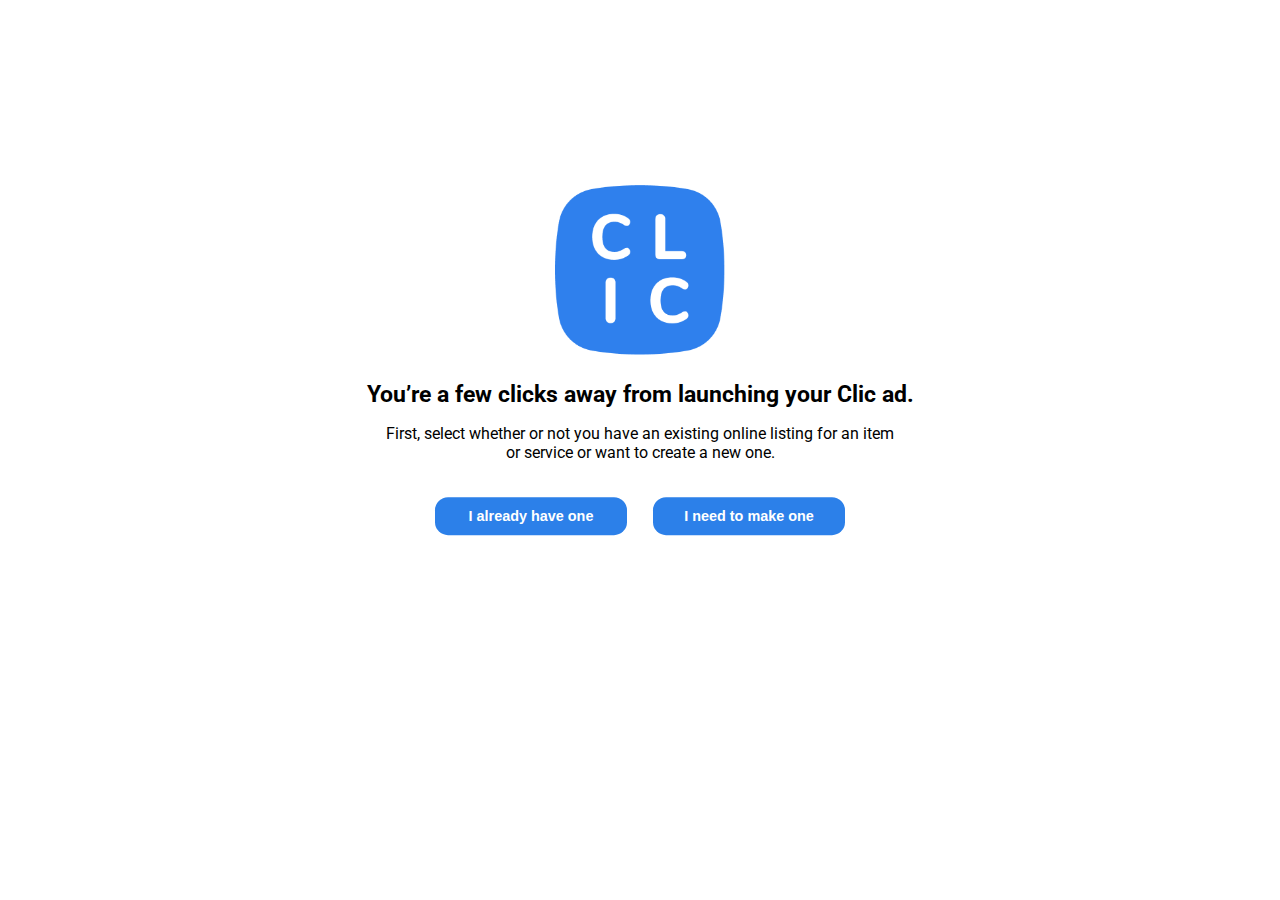
<file: index.html>
<!DOCTYPE HTML>
<meta name="viewport" content="width=device-width, initial-scale=1.0"> 

<html>
<head>
<link rel="icon" type="image/png" href="logo.jpg"/>
<link rel="stylesheet" href="style.css">  
</head>
<title>Clic Labs Inc.</title>
<body>
<div class = "display">
    <a href="index.html"><img style = "width: 170px;" src="logo.jpg" alt="logo" /></a>
    <div>
        <div class = "spacer"></div>
    </div>
    <h1 class = "title">You’re a few clicks away from launching your Clic ad. </h1>
    <center>
       <p class = "blurb" style = "text-align: center; width: 80%"> First, select whether or not you have an existing online listing for an item or service or want to create a new one. </p> 
    </center>
        <div class = "spacer"></div>
        <div class = "spacer"></div>
        <div class = "spacer"></div>
    <button><a class = "name" style = "text-decoration: none; color: white;" href = "link.html">I already have one</a></button>
    <div class = "divider"></div>
    <button><a class = "name" style = "text-decoration: none; color: white" href = "advertiseinput.html">I need to make one</a></button>
</div>
</body>	
	
</html>
</file>
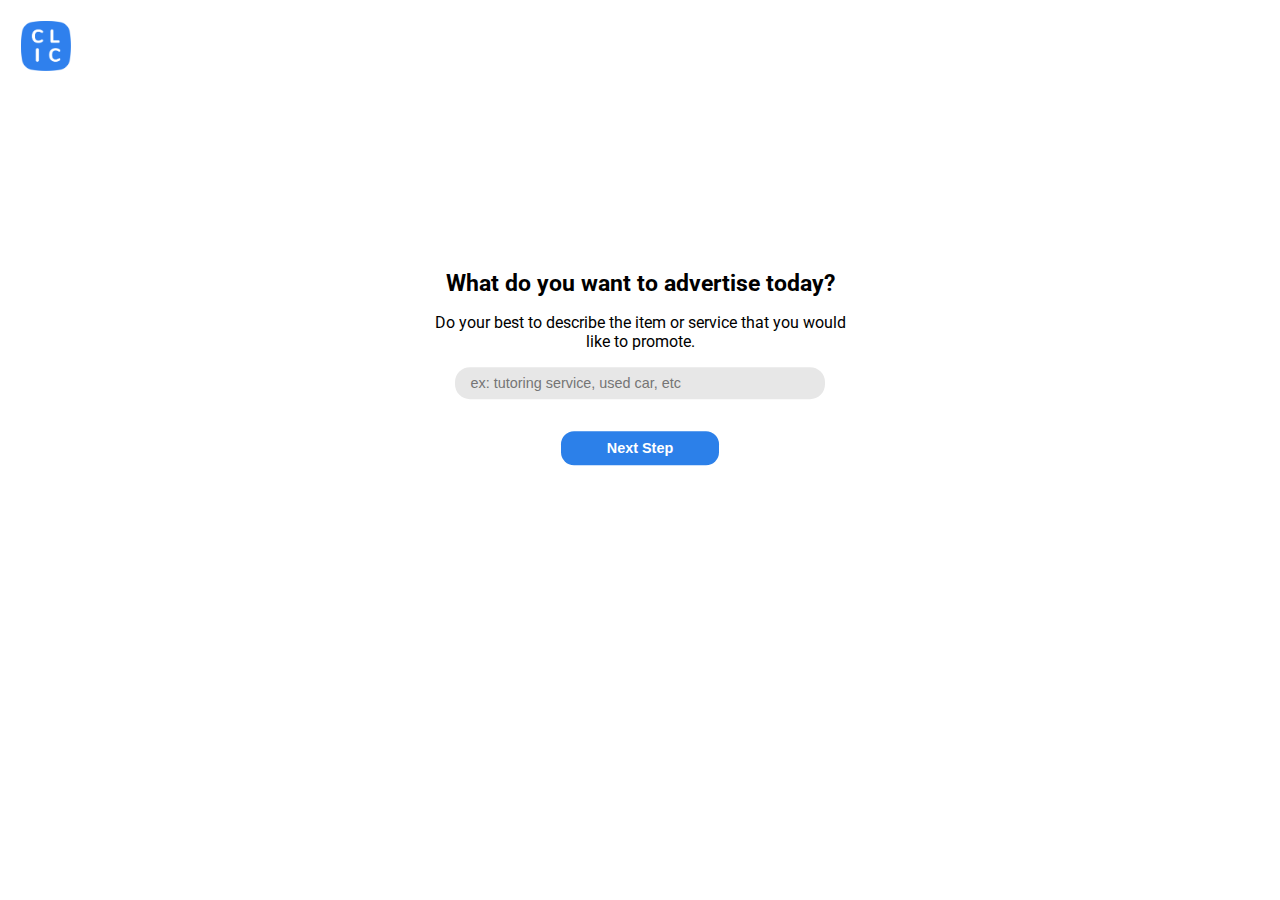
<file: advertiseinput.html>
<!DOCTYPE HTML>
<meta name="viewport" content="width=device-width, initial-scale=1.0"> 

<html>
<head>
<link rel="icon" type="image/png" href="logo.jpg"/>
<link rel="stylesheet" href="style.css">  
</head>
<title>Clic Labs Inc.</title>
<a href="index.html"><img align = "left" style = "width: 50px; margin: 1%" src="logo.jpg" alt="logo" /></a>
<body>
<div class = "display">
    <h1 class = "title">What do you want to advertise today?</h1>
   <center>
       <p style = "text-align: center; width: 80%">Do your best to describe the item or service that you would like to promote.</p> 
    </center>
<form>
  <input style = "font-size: 90%; text-indent: 10px; border-radius: 15px; width: 70%; height: 30px; border: none; background-color: #E7E7E7" type="text" id="fname" name="fname" placeholder=" ex: tutoring service, used car, etc"><br>
</form>
        <div class = "spacer"></div>
        <div class = "spacer"></div>
        <div class = "spacer"></div>
        <div class = "spacer"></div>
        <div class = "spacer"></div>
        <div class = "spacer"></div>

 <button><a class = "name" style = "text-decoration: none; color: white" href = "info.html">Next Step</a></button>
</div>
</body>	
	
</html>
</file>
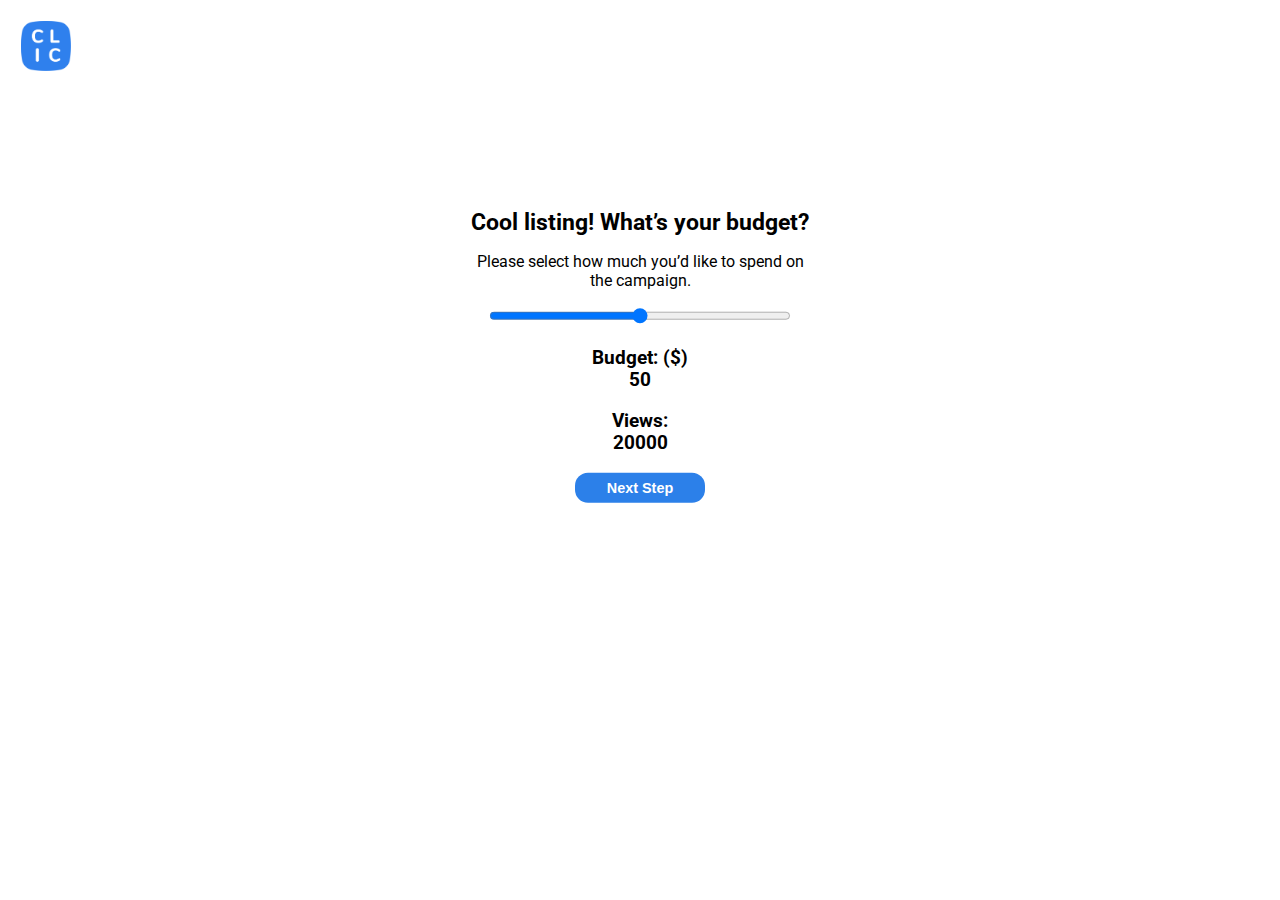
<file: budget.html>
<!DOCTYPE HTML>
<meta name="viewport" content="width=device-width, initial-scale=1.0"> 

<html>
<head>
<link rel="icon" type="image/png" href="logo.jpg"/>
<link rel="stylesheet" href="style.css">  
</head>
<title>Clic Labs Inc.</title>
<a href="index.html"><img align = "left" style = "width: 50px; margin: 1%" src="logo.jpg" alt="logo" /></a>
<body>
<div class = "display">
    <h1 class = "title">Cool listing!  What’s your budget?</h1>
   <center>
       <p style = "text-align: center; width: 80%">Please select how much you’d like to spend on the campaign. </p> 
    </center>
    <center>
 <div class="frame">

<input value = "50" style = "width: 70%" type="range" id="slide1" min="0" max="100" value=0 step=1 onchange="printValue('slide1', 'rangeValue1'), printValue2('slide1', 'rangeValue2')">
     
<script>
function printValue(sliderID, spanbox) {
    var x = document.getElementById(spanbox);
    var y = document.getElementById(sliderID);
    x.value = y.value;
    document.getElementById("asdf").innerHTML = x.value;
    var views = 1000*(x.value/2.5);
    document.getElementById("lol").innerHTML = views;
}
    function printValue2(sliderID, spanbox) {
    var x = document.getElementById(spanbox);
    var y = document.getElementById(sliderID);
    x.value = Math.round (1000*(y.value/2.5));
    var views = 1000*(x.value/2.5);
    document.getElementById("lol").innerHTML = views;
}
function slideValue(sliderID, spanbox){
    var x = document.getElementById(spanbox);
    var y = document.getElementById(sliderID);
    y.value = parseInt(x.value);
}
window.onload = function() { printValue('slide1', 'rangeValue1');}
</script> 

     
</div>
</center>

         <h3 style = "text-align: center"> Budget: ($) <br>
             
             <div id = "asdf"> </div>


        </h3>

         <h3 style = "text-align: center"> Views: <br>
    
<div id = "lol"> </div>
             </h3>
       <button><a class = "name" style = "text-decoration: none; color: white" href = "info.html">Next Step</a></button>
          <div class = "spacer"></div>      <input class = "beep" style = "font-size: 0%; font-weight: 700; width: 8%; border-radius: 10px; border: none" type=text id="rangeValue1" value=0 width=25% onchange="slideValue('slide1', 'rangeValue1');">
</div>
</body>
    

    
    
    
	
</html>
</file>
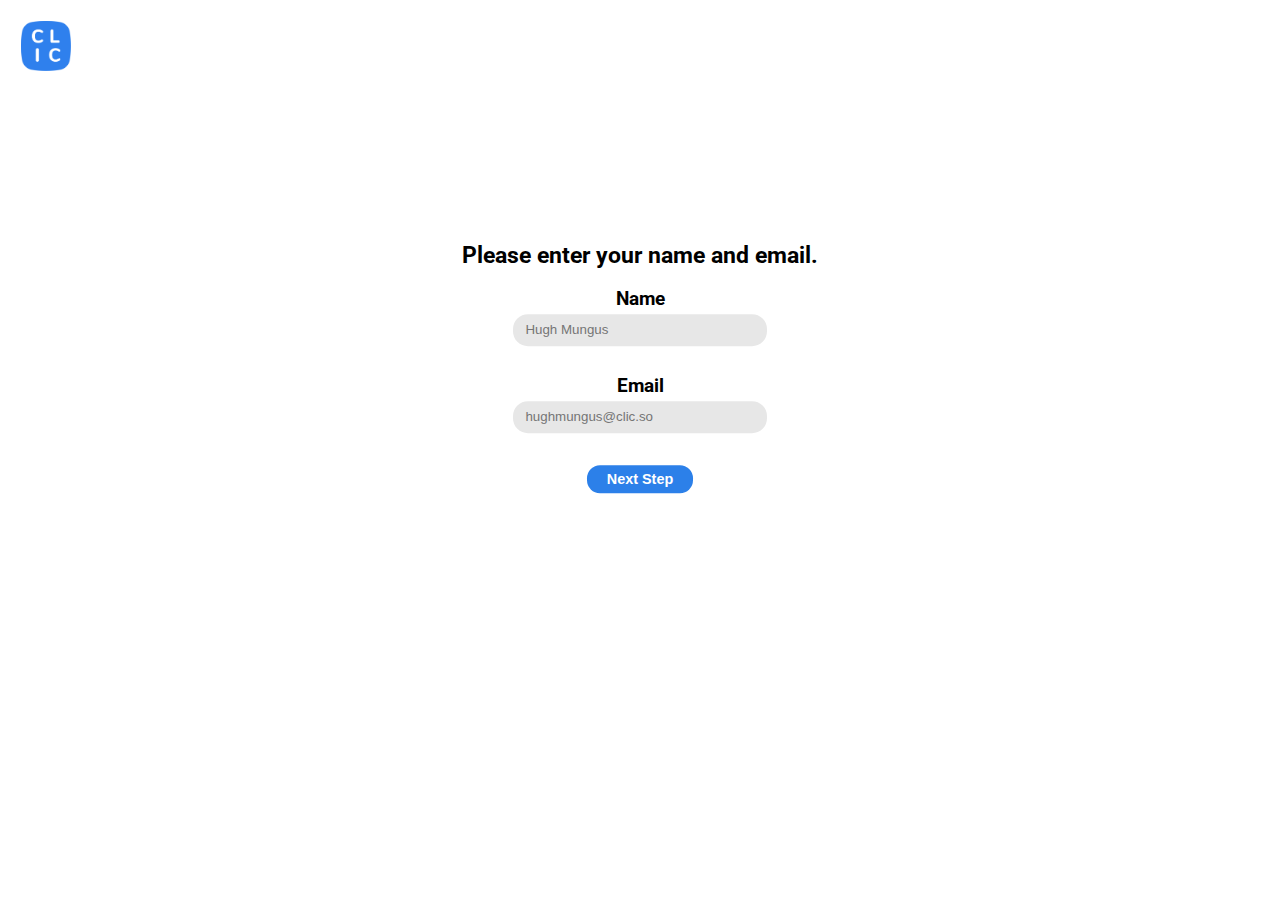
<file: info.html>
<!DOCTYPE HTML>
<meta name="viewport" content="width=device-width, initial-scale=1.0"> 

<html>
<head>
<link rel="icon" type="image/png" href="logo.jpg"/>
<link rel="stylesheet" href="style.css">  
</head>
<title>Clic Labs Inc.</title>

<a href="index.html"><img align = "left" style = "width: 50px; margin: 1%" src="logo.jpg" alt="logo" /></a>
<body>
<div class = "display">
    <h1 class = "title">Please enter your name and email.</h1>
   <center>
       <h3 style = "text-align: center; font-weight: 700; margin-bottom: 1%"> Name </h3> 
<form>
  <input style = "text-indent: 10px; border-radius: 15px; width: 70%; height: 30px; border: none; background-color: #E7E7E7" type="text" id="fname" name="fname" placeholder="Hugh Mungus"><br>
</form>

           <div class = "spacer"></div>
        <div class = "spacer"></div>
        <div class = "spacer"></div>
       <h3 style = "text-align: center; font-weight: 700; margin-bottom: 1%"> Email </h3> 
<form>
  <input style = "text-indent: 10px; border-radius: 15px; width: 70%; height: 30px; border: none; background-color: #E7E7E7" type="text" id="fname" name="fname" placeholder="hughmungus@clic.so"><br>
</form>
            </center>

        <div class = "spacer"></div>
        <div class = "spacer"></div>
        <div class = "spacer"></div>
        <div class = "spacer"></div>
        <div class = "spacer"></div>
        <div class = "spacer"></div>
        <div class = "spacer"></div>
        <div class = "spacer"></div>
        <div class = "spacer"></div>
    
 <button><a class = "name" style = "text-decoration: none; color: white" href = "payment.html"> Next Step</a></button>
</div>
</body>	
	
</html>
</file>
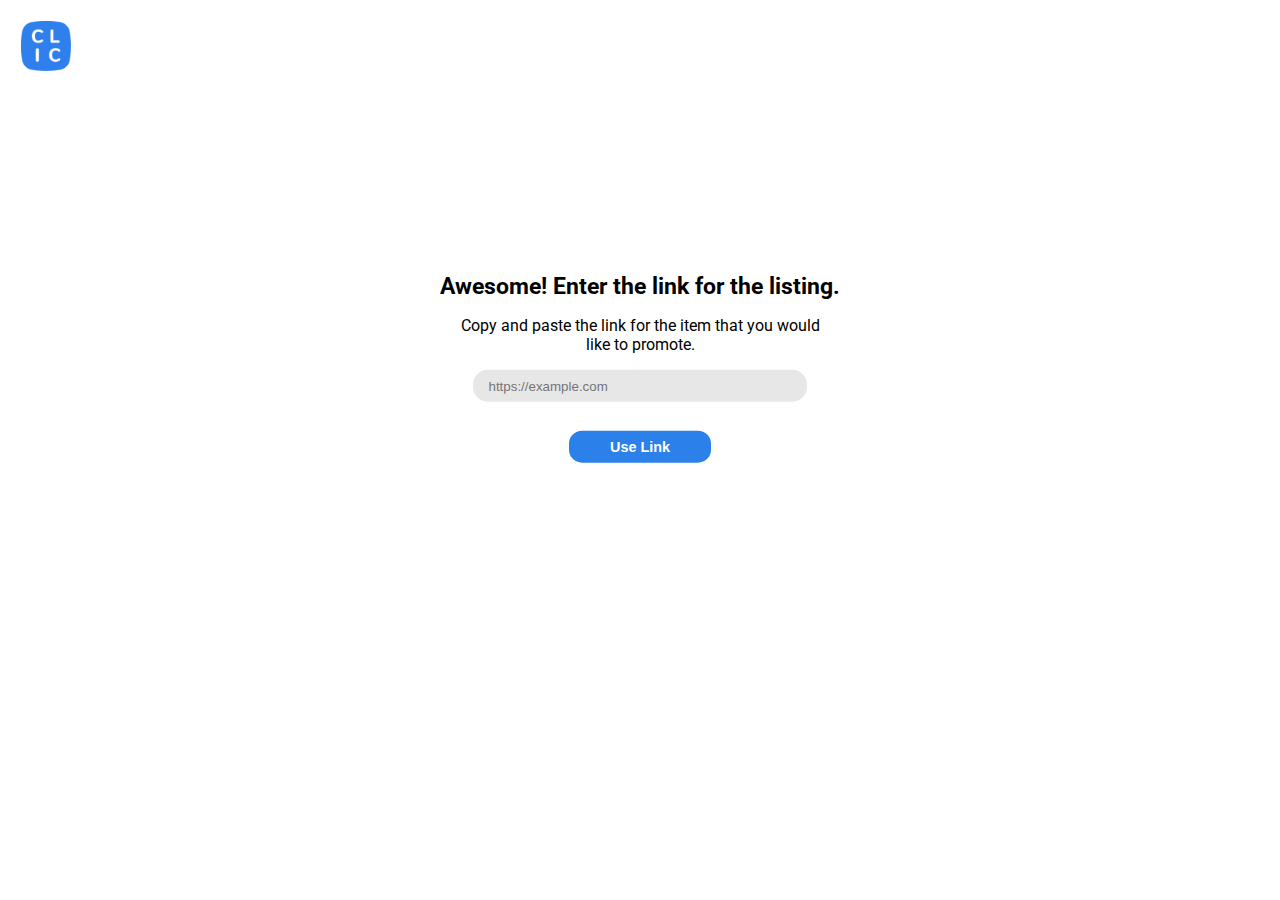
<file: link.html>
<!DOCTYPE HTML>
<meta name="viewport" content="width=device-width, initial-scale=1.0"> 
<html>
<head>
<link rel="icon" type="image/png" href="logo.jpg"/>
<link rel="stylesheet" href="style.css">  
</head>
<title>Clic Labs Inc.</title>
<a href="index.html"><img align = "left" style = "width: 50px; margin: 1%" src="logo.jpg" alt="logo" /></a>
<body>
<div class = "display">
    <h1 class = "title">Awesome! Enter the link for the listing.</h1>
   <center>
       <p style = "text-align: center; width: 80%"> Copy and paste the link for the item that you would like to promote. </p> 
    </center>
<form>
  <input style = "text-indent: 10px; border-radius: 15px; width: 70%; height: 30px; border: none; background-color: #E7E7E7" type="text" id="fname" name="fname" placeholder=" https://example.com"><br>
</form>
        <div class = "spacer"></div>
        <div class = "spacer"></div>
        <div class = "spacer"></div>
        <div class = "spacer"></div>
        <div class = "spacer"></div>
        <div class = "spacer"></div>

 <button><a class = "name" style = "text-decoration: none; color: white" href = "budget.html">Use Link</a></button>
</div>
</body>	
	
</html>
</file>
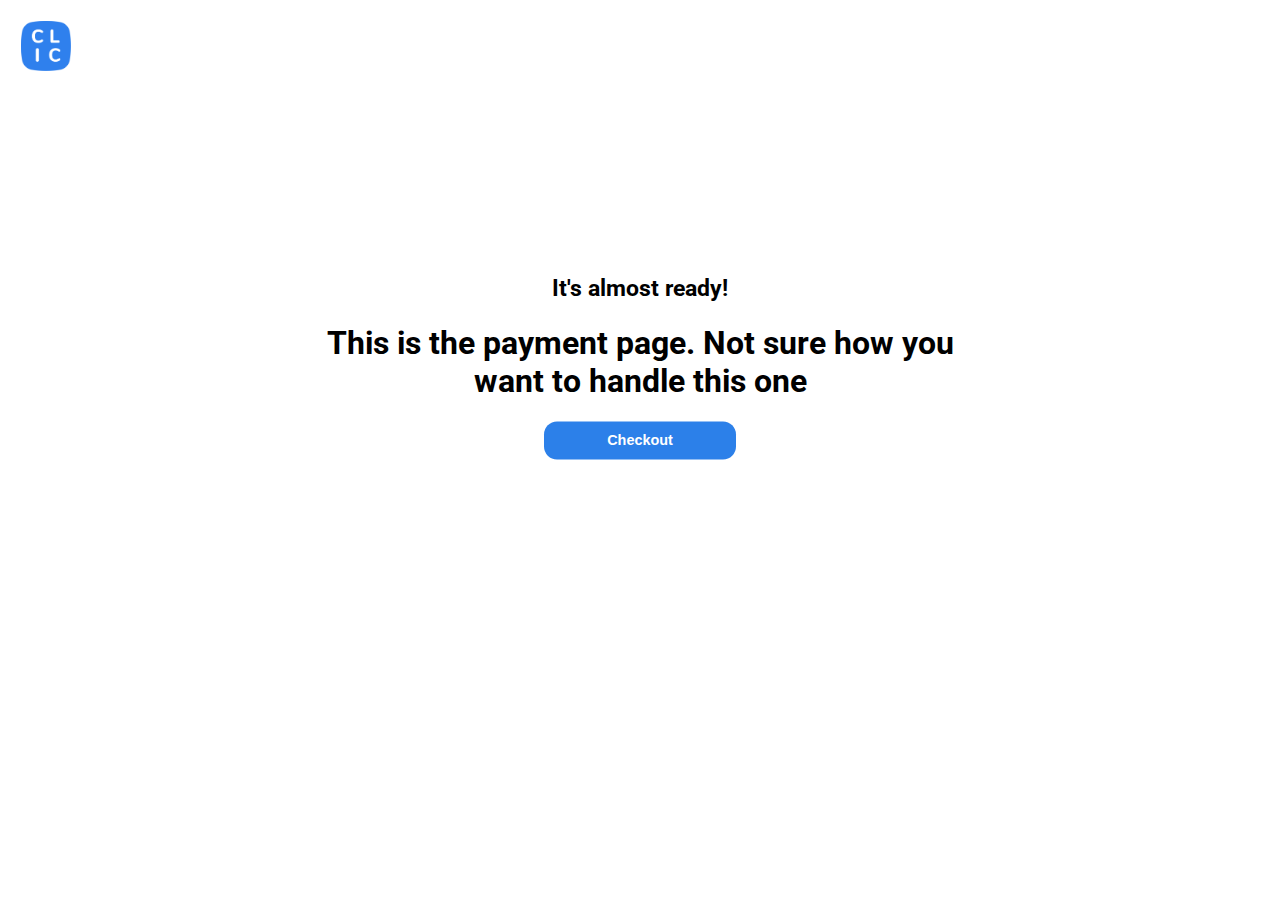
<file: payment.html>
<!DOCTYPE HTML>
<meta name="viewport" content="width=device-width, initial-scale=1.0"> 

<html>
<head>
<link rel="icon" type="image/png" href="logo.jpg"/>
<link rel="stylesheet" href="style.css">  
</head>
<title>Clic Labs Inc.</title>
<a href="index.html"><img align = "left" style = "width: 50px; margin: 1%" src="logo.jpg" alt="logo" /></a>
    
<body>
<div class = "display">
    <h1 class = "title">It's almost ready!</h1>
    <h1> This is the payment page.  Not sure how you want to handle this one</h1>
     <button><a class = "name" style = "text-decoration: none; color: white" href = "thanks.html">Checkout</a></button>

</div>
    
</body>	
	
</html>
</file>
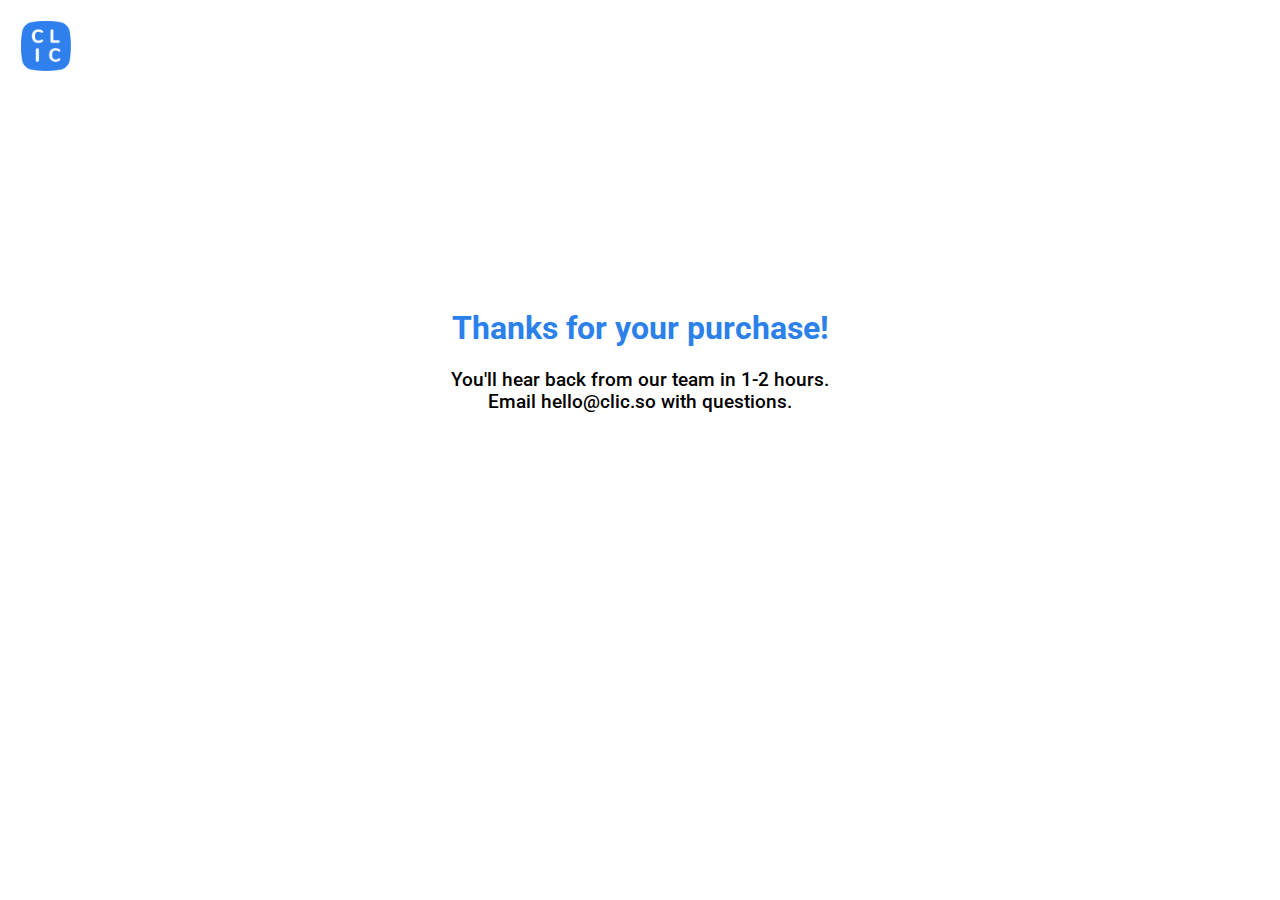
<file: thanks.html>
<!DOCTYPE HTML>
<meta name="viewport" content="width=device-width, initial-scale=1.0"> 

<html>
<head>
<link rel="icon" type="image/png" href="logo.jpg"/>
<link rel="stylesheet" href="style.css">  
</head>
<title>Clic Labs Inc.</title>
<a href="index.html"><img align = "left" style = "width: 50px; margin: 1%" src="logo.jpg" alt="logo" /></a>
    
<body>
<div style = "color: #2C80E9" class = "display">
    <h1 class = "thanks"> Thanks for your purchase!</h1>
    <h3 class = "thanks2" style = "color: black; font-weight: 500;"> You'll hear back from our team in 1-2 hours. <br> Email hello@clic.so with questions. </h3>

</div>
</body>	
	
</html>
</file>
<file: style.css>
@import url('https://fonts.googleapis.com/css2?family=Roboto:ital,wght@0,400;0,500;0,700;1,300&display=swap');

.title {
  font-size: 23px;
  font-weight: 700;
}
body {
	font-family: Roboto;
    text-align: center;
}
.display{
  position: absolute;
  left: 50%;
  top: 40%;
  -webkit-transform: translate(-50%, -50%);
  transform: translate(-50%, -50%);
  text-align: center;
}
button{
    background-color: #2C80E9; 
    color: white;
    font-weight: 700;
    padding-left:3%;
    padding-right:3%;
    padding-top:1.7%;
    padding-bottom:1.7%;
    border-radius: 13px;
    border: none;
    width: 30%;
    font-size: 90%;
}button:focus {outline:0;}
.divider{
    width:18px;
    height:auto;
    display:inline-block;
}
.spacer{
padding-bottom: 1%;
}
form{
    outline: none;
}

@media screen and (max-width: 812px) {
  .title {
      font-size: 24px;
    } 
  .blurb{
      font-size: 16px;
      width: 200%;
    }
    .display{
  position: absolute;
  left: 50%;
  top: 46%;
  -webkit-transform: translate(-50%, -50%);
  transform: translate(-50%, -50%);
  width: 90%;
}
    button{
    background-color: #2C80E9; 
    color: white;
    font-weight: 700;
    padding-left:3.35%;
    padding-right:3.35%;
    padding-top:3%;
    padding-bottom:2%;
    border-radius: 13px;
    border: none;
    width: 33%;
    font-size: 100%;
    }
    input{
        width: 400px;
    }
    .thanks{
        font-size: 25px;
    }
    .thanks2{
        font-size: 14px;
    }
</file>
